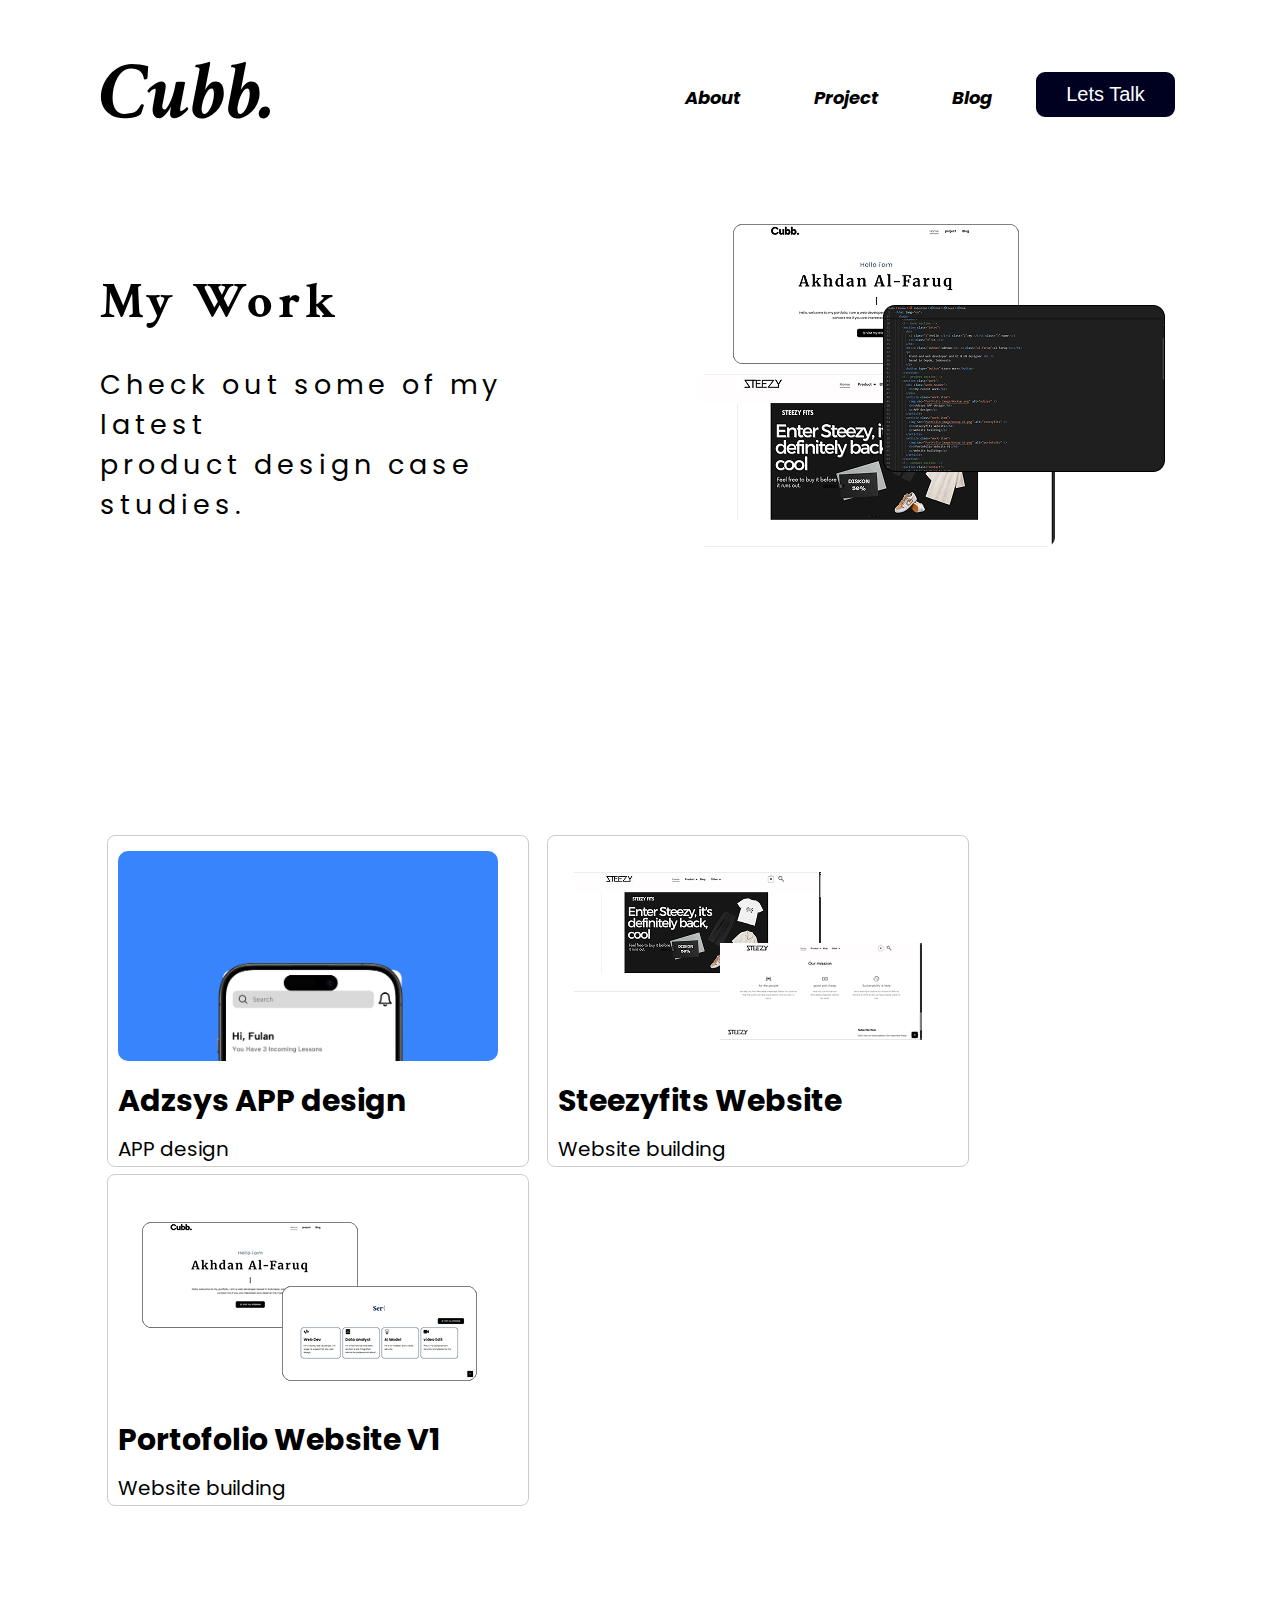
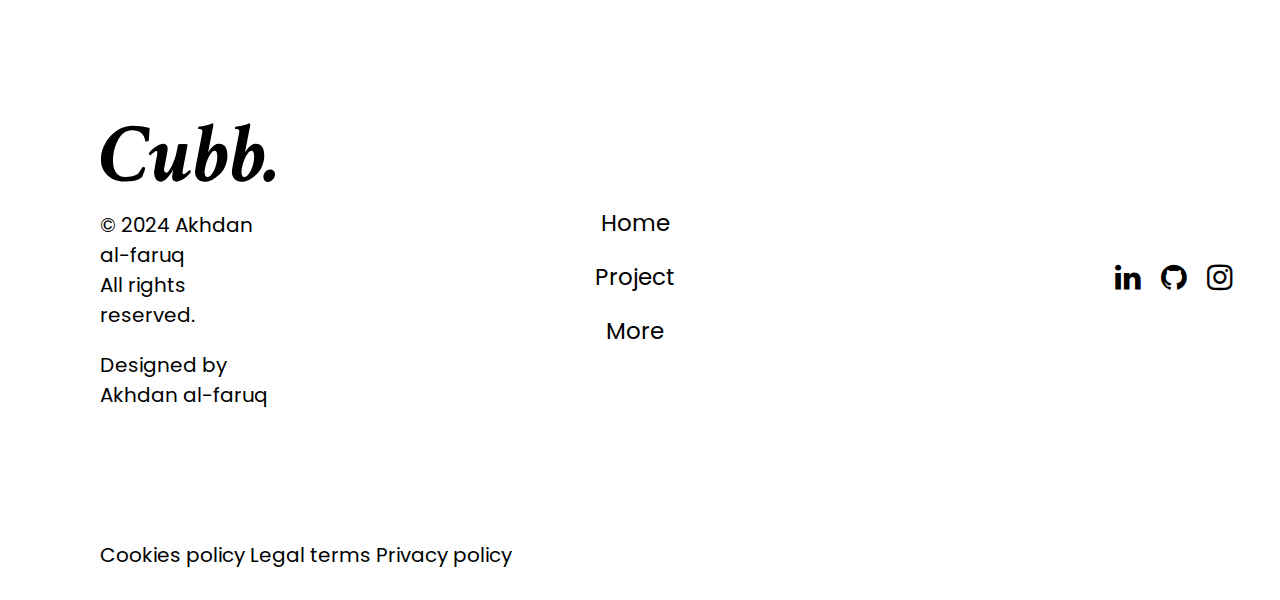
<file: Portfolio/Project/project.html>
<!DOCTYPE html>
<html lang="en">
<head>
  <meta charset="UTF-8">
  <meta name="viewport" content="width=device-width, initial-scale=1.0">
  <title>Akhdan al-faruq</title>
  <link rel="stylesheet" href="style.css">
  <link rel="stylesheet" href="https://cdnjs.cloudflare.com/ajax/libs/font-awesome/4.7.0/css/font-awesome.min.css" />
  <link rel="preconnect" href="https://fonts.googleapis.com" />
  <link rel="preconnect" href="https://fonts.gstatic.com" crossorigin />
  <link href="https://fonts.googleapis.com/css2?family=Crimson+Text:wght@400;600;700&family=Poppins:wght@100;200;300;400;500;600;700;800;900&display=swap" rel="stylesheet" />
</head>
<body>
  <!-- nav bar -->
  <header>
    <div class="logo">
      <a href="/Portfolio/Home/Index.html">
        <img src="/Portfolio/Portfolio Image/Cubb..svg" alt="Cubb Logo" />
      </a>
    </div>
    <nav class="navbar">
      <a href="/Portfolio/About/about.html">About</a>
      <a href="/Portfolio/Project/project.html">Project</a>
      <a href="#">Blog</a>
      <button type="button">Lets Talk</button>
    </nav>
  </header>

  <section class="section">
    <div class="work-header">
      <h1>My Work</h1>
      <p>Check out some of my latest <br> product design case studies.</p>
    </div>
    <div class="image">
      <img src="/Portfolio/Portfolio Image/Group 17.png" alt="Image">
    </div>
  </section>

  <!-- project section -->
  <section class="work">
    <!-- Example work items, repeated for demonstration. Remove duplicates as needed. -->
    <article class="work-item">
      <img src="/Portfolio/Portfolio Image/Mockup.png" alt="adzsys" />
      <h4>Adzsys APP design</h4>
      <p>APP design</p>
    </article>
    <article class="work-item">
      <img src="/Portfolio/Portfolio Image/Group 15.png" alt="steezyfits" />
      <h4>Steezyfits Website</h4>
      <p>Website building</p>
    </article>
    <article class="work-item">
      <img src="/Portfolio/Portfolio Image/Group 16.png" alt="portofolio" />
      <h4>Portofolio Website V1</h4>
      <p>Website building</p>
    </article>
    <!-- Remove duplicate work items below if not needed -->
  </section>

  <!-- footer section -->
  <footer class="footer">
    <div class="footer-content">
      <div class="copyright">
        <img src="/Portfolio/Portfolio Image/Cubb..svg" alt="Cubb Logo" />
        <p>© 2024 Akhdan al-faruq<br />All rights reserved.</p>
        <p>Designed by Akhdan al-faruq</p>
      </div>
      <div class="links">
        <a href="Index.html">Home</a>
        <a href="About.html">Project</a>
        <a href="Contact.html">More</a>
      </div>
      <div class="social-media">
        <i class="fa fa-linkedin" aria-hidden="true"></i>
        <i class="fa fa-github" aria-hidden="true"></i>
        <i class="fa fa-instagram" aria-hidden="true"></i>
      </div>
    </div>
    <div class="policy">
      <a href="#">Cookies policy</a>
      <a href="#">Legal terms</a>
      <a href="#">Privacy policy</a>
    </div>
  </footer>
</body>
</html>
</file>
<file: Portfolio/Project/style.css>
body {
  font-family: "Poppins", sans-serif;
  margin: 0;
  padding-left: 50px;
  padding-right: 50px;
  background-color: #ffffff;
  color: #000000;
}
@keyframes bounce {
  0%,
  20%,
  50%,
  80%,
  100% {
    transform: translateY(0px);
  }
  40% {
    transform: translateY(-30px);
  }
}
header {
  overflow: hidden;
  position: sticky;
  top: 0;
  background-color: #ffffff;
  padding-bottom: 20px;
  padding-top: 50px;
  margin-right: 50px;
  margin-left: 50px;
}
.logo img {
  vertical-align: middle;
  border-radius: 8px;
  margin-bottom: 10px;
  margin-right: 330px;
  width: 170px;
  height: 80px;
}
.logo img:hover {
  animation: bounce 1s;
  transition: bounce 1s;
}
.navbar a {
  display: inline-block;
  vertical-align: middle;
  text-align: center;
  color: #000000;
  text-align: center;
  padding: 14px 35px;
  text-decoration: none;
  font-size: 18px;
  font-weight: bold;
  font-style: italic;
  text-align: center;
  justify-content: space-between;
  align-items: center;
}
.navbar a:hover {
  text-decoration: underline;
  animation: bounce 1s;
  transition: bounce 1s;
}
.navbar button {
  width: 145px;
  height: 51px;
  border-width: 3px;
  border-color: #ffffff;
  background-color: #000020;
  color: #ffffff;
  padding-left: 9px;
  padding-right: 9px;
  text-align: center;
  text-decoration: none;
  display: inline-block;
  font-size: 20px;
  margin: 4px 2px;
  cursor: pointer;
  border-radius: 12px;
  border-style: solid;
}
.navbar button:hover {
  background-color: #ffffff;
  color: #000020;
  animation: bounce 1s;
  transition: bounce 1s, background-color 0.3s, color 0.3s font-family 1s;
}
header {
  display: flex;
  justify-content: space-between;
  align-items: center;
}
.section {
  display: flex;
  flex-direction: row;
  vertical-align: middle;
  justify-content: space-between;

}
.work-header {
  text-align: left;
  padding-bottom: 230px;
  padding-top: 30px;
  margin-left: 50px;
  margin-right: 50px;
  gap: 50px;
}
.work-header h1 {
  font-family: "Crimson Text", serif;
  font-weight: 700;
  letter-spacing: 5px;
  font-size: 50px;
  margin: 30px 0;
  color: #000000;
}
.work-header p {
  font-weight: 400;
  letter-spacing: 5px;
  font-size: 27px;
  margin: 30px 0;
  color: #000000;
}
.image {
  vertical-align: right;
  padding-bottom: 50px;
  margin-left: 50px;
  margin-right: 50px;
}
section {
  margin: 50px 0;
}
.work {
  text-align: left;
  padding-bottom: 150px;
  margin-left: 50px;
  margin-right: 50px;
  gap: 50px;
}
.work h2 {
  font-family: "Crimson Text", serif;
  font-weight: 700;
  letter-spacing: 5px;
  font-size: 30px;
  margin: 30px 0;
  color: #000000;
}
.work-item {
  border-radius: 8px;
  border-color: #cccccc;
  border: 1px solid #cccccc;
  display: inline-block;
  vertical-align: middle;
  justify-items: space-between;
  width: 400px;
  height: 300px;
  padding-left: 10px;
  padding-right: 10px;
  padding-top: 15px;
  padding-bottom: 15px;
  margin-left: 7px;
  margin-right: 7px;
  margin-bottom: 7px;
}
.work-item:hover {
  border-color: #000000;
  box-shadow: #cccccc 0px 0px 10px 0px;
  transition: border-color 0.3s;
}
.work-item img {
  width: 380px;
  height: 210px;
  border-radius: 10px;
  object-fit: cover;
}
.work-item h4 {
  font-family: "Poppins", sans-serif;
  font-size: 30px;
  font-weight: bold;
  margin: 10px 0;
  color: #000000;
}
.work-item p {
  font-family: "Poppins", sans-serif;
  font-size: 20px;
  margin: 10px 0;
  color: #000000;
}
.footer-content {
  display: flex;
  flex-direction: row;
  gap: 300px;
  align-items: center;
  text-align: left;
  padding-bottom: 100px;
  margin-right: 100px;
  margin-left: 50px;
}
.copyright {
  font-family: "Poppins", sans-serif;
  font-size: 20px;
  color: #000000;
  margin: 10px 0;
}
.links {
  display: flex;
  flex-direction: column;
  justify-content: center;
  text-align: center;
  align-items: center;
  padding: 20px;
  gap: 20px;
}
.links a {
  font-family: "Poppins", sans-serif;
  font-size: 23px;
  text-align: center;
  margin: 0;
  text-decoration: none;
  color: #000000;
}
.links a:hover {
  color: #000020;
  text-decoration: underline;
  transition: color 0.3s;
}
.social-media {
  display: flex;
  flex-direction: row;
  text-align: center;
  padding-left: 120px;
  gap: 20px;
  font-size: 30px;
}
.social-media a {
  font-family: "Poppins", sans-serif;
  color: #000000;
}
.social-media a:hover {
  color: #000020;
  text-decoration: underline;
  transition: color 0.3s;
}
.policy {
  font-family: "Poppins", sans-serif;
  font-size: 20px;
  color: #000000;
  margin-left: 50px;
  padding-bottom: 30px;
}
.policy a {
  text-decoration: none;
  color: #000000;
}
.policy a:hover {
  color: #000020;
  text-decoration: underline;
  transition: color 0.3s;
}
</file>
